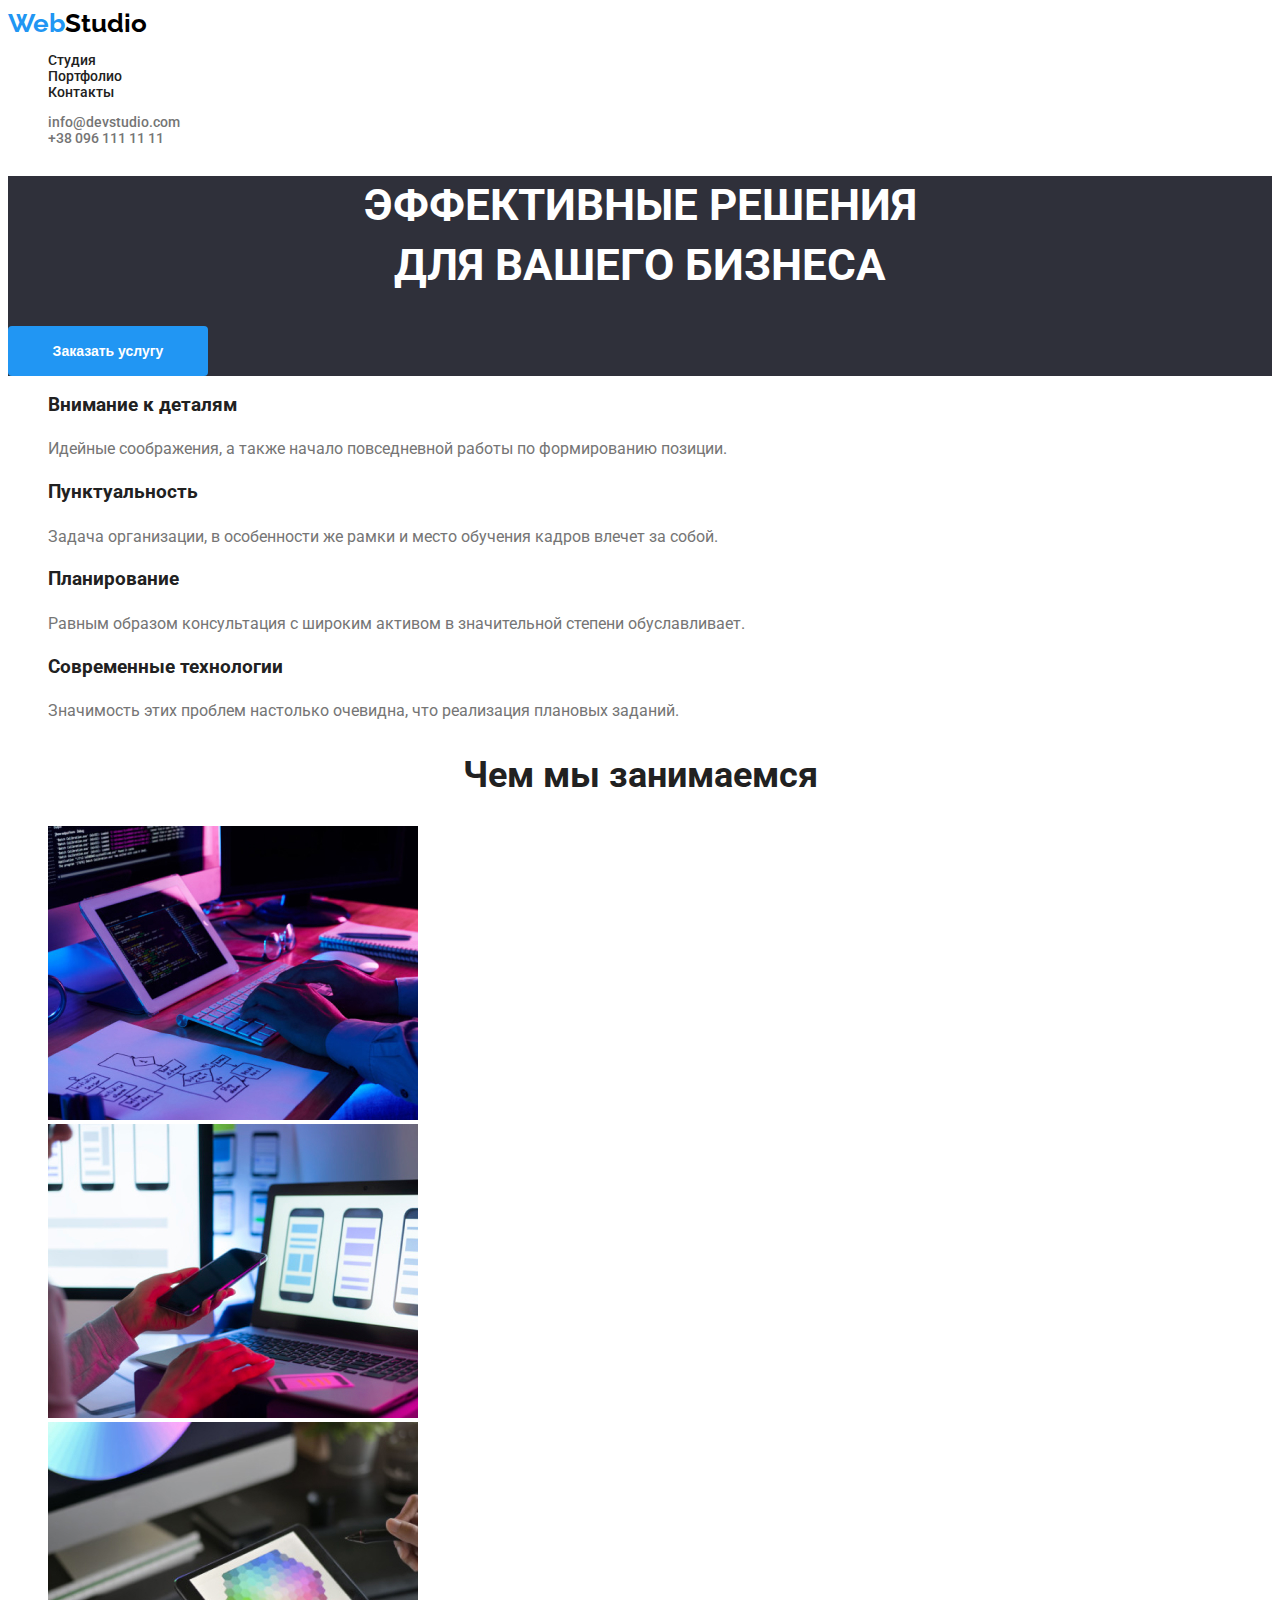
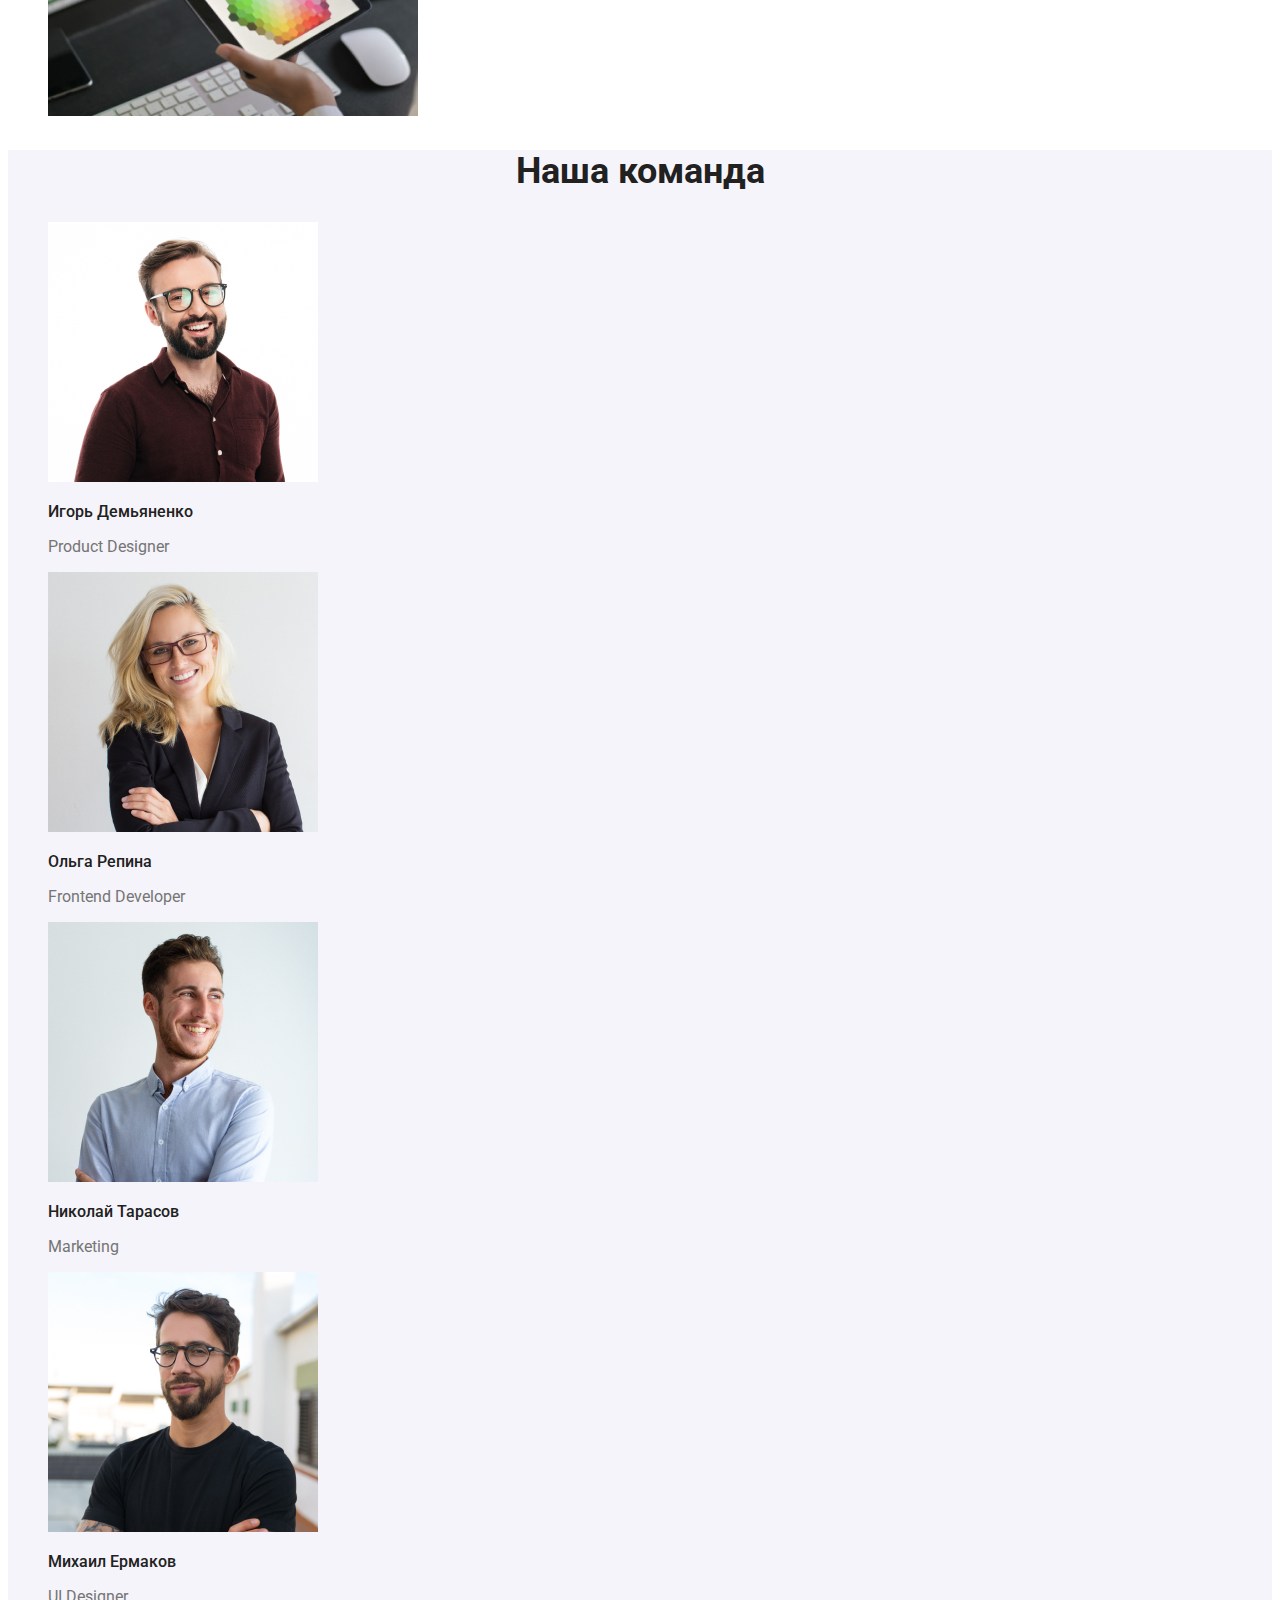
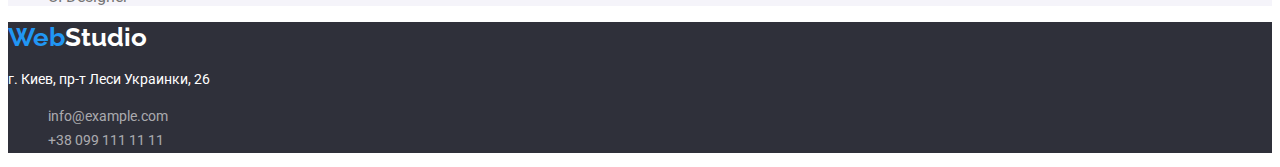
<file: index.html>
<!DOCTYPE html>
<html lang="ru">
<head>
    <meta charset="UTF-8">
    <meta http-equiv="X-UA-Compatible" content="IE=edge">
    <meta name="viewport" content="width=device-width, initial-scale=1.0">
    <title>Document</title>
    <link href="https://fonts.googleapis.com/css2?family=Raleway:wght@700&family=Roboto:wght@400;500;700;900&display=swap"
            rel="stylesheet">
    <link rel="stylesheet" href="./css/styles.css">
</head>
<body>
    <header class="header">
        <a lang="en" href="./" class="logo">Web<span class="header-logo">Studio</span></a>
        <nav class="nav">
            <ul>
                <li><a href="./" class="nav-link">Студия</a></li>
                <li><a href="./portfolio/portfolio.html" class="nav-link">Портфолио</a></li>
                <li><a href="" class="nav-link">Контакты</a></li>
            </ul>
        </nav>
        <ul>
            <li><a href="mailto:info@devstudio.com" class="header-contacts">info@devstudio.com</a></li>
            <li><a href="tel:+380961111111" class="header-contacts">+38 096 111 11 11</a></li>
        </ul>
    </header>

    <main>
        <section class="hero">
            <h1 class="hero-title">Эффективные решения <br>для вашего бизнеса</h1>
            <button type="button" class="hero-button">Заказать услугу</button>
        </section>

        <section>
            <h2 class="hiden features">Наши преимущества</h2>
            <ul>
                <li><h3 class="features-title">Внимание к деталям</h3><p class="features-text">Идейные соображения, а также начало повседневной работы по формированию позиции.</p></li>
                <li><h3 class="features-title">Пунктуальность</h3><p class="features-text">Задача организации, в особенности же рамки и место обучения кадров влечет за собой.</p></li>
                <li><h3 class="features-title">Планирование</h3><p class="features-text">Равным образом консультация с широким активом в значительной степени обуславливает.</p></li>
                <li><h3 class="features-title">Современные технологии</h3><p class="features-text">Значимость этих проблем настолько очевидна, что реализация плановых заданий.</p></li>
            </ul>
        </section>

        <section>
            <h2 class="section-title">Чем мы занимаемся</h2>
            <ul>
               <li><img src="./images/box1.jpg" alt="что то печатаем" width="370"></li> 
               <li><img src="./images/box2.jpg" alt="рассматриваем телефоны" width="370"></li>
               <li><img src="./images/box3.jpg" alt="тыкаем в паллитру" width="370"></li>
            </ul>
        </section>

        <section class="our-team">
            <h2 class="section-title">Наша команда</h2>
            <ul>
                <li><img src="./images/PhotoID.jpg" alt="Фото Игоря Демьяненко" width="270"><h3 class="name">Игорь Демьяненко</h3><p lang="en" class="profession">Product Designer</p></li>
                <li><img src="./images/PhotoOR.jpg" alt="Фото Ольги Репиной" width="270"><h3 class="name">Ольга Репина</h3><p lang="en" class="profession">Frontend Developer</p></li>
                <li><img src="./images/PhotoNT.jpg" alt="Фото Николая Тарасова" width="270"><h3 class="name">Николай Тарасов</h3><p lang="en" class="profession">Marketing</p></li>
                <li><img src="./images/PhotoME.jpg" alt="Фото Михаила Ермакова" width="270"><h3 class="name">Михаил Ермаков</h3><p lang="en" class="profession">UI Designer</p></li>
            </ul>
        </section>
    </main>

    <footer class="footer">
        <a lang="en" href="/" class="logo">Web<span class="footer-logo">Studio</span></a>
        <address class="address">
            <p>г. Киев, пр-т Леси Украинки, 26</p> 
            <ul>
                <li><a href="mailto:info@example.com" class="address-link">info@example.com</a></li>
                <li><a href="tel:+380991111111" class="address-link">+38 099 111 11 11</a></li>
            </ul>
        </address>
    </footer>
</body>
</html>
</file>
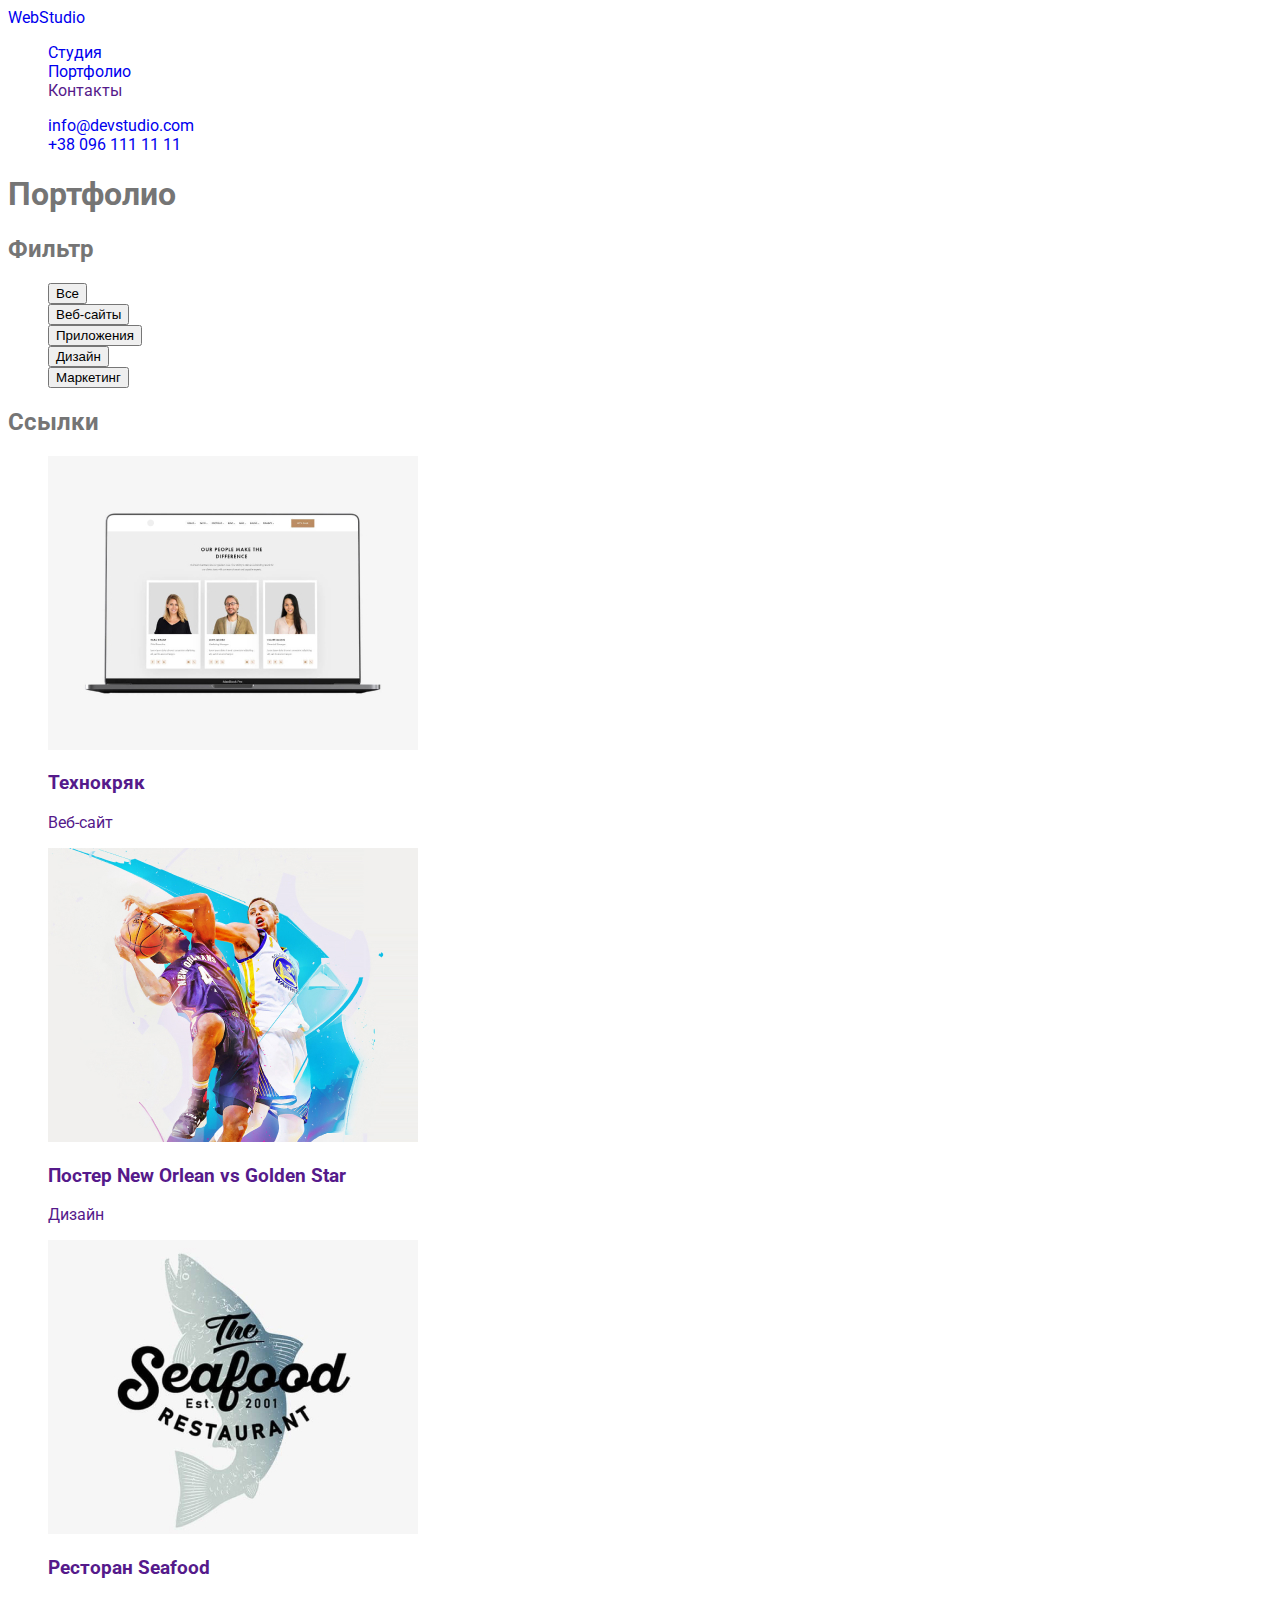
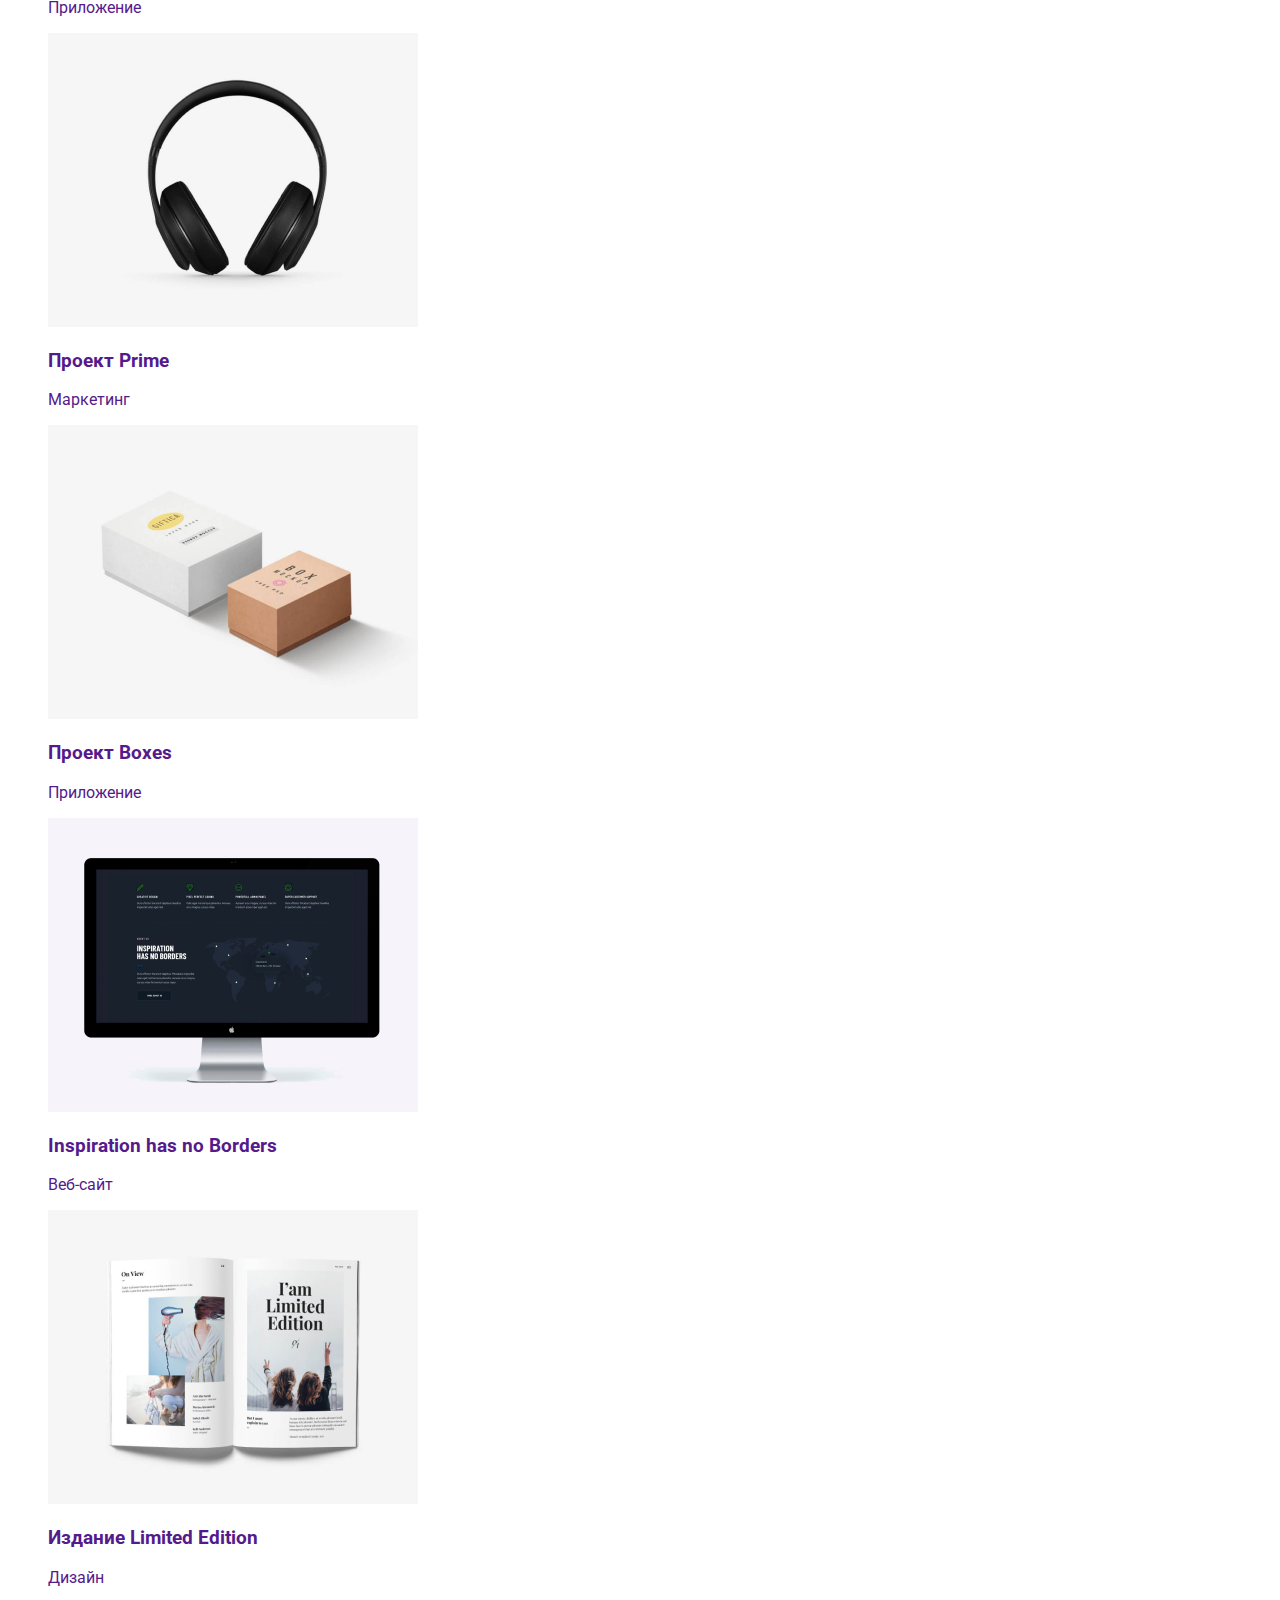
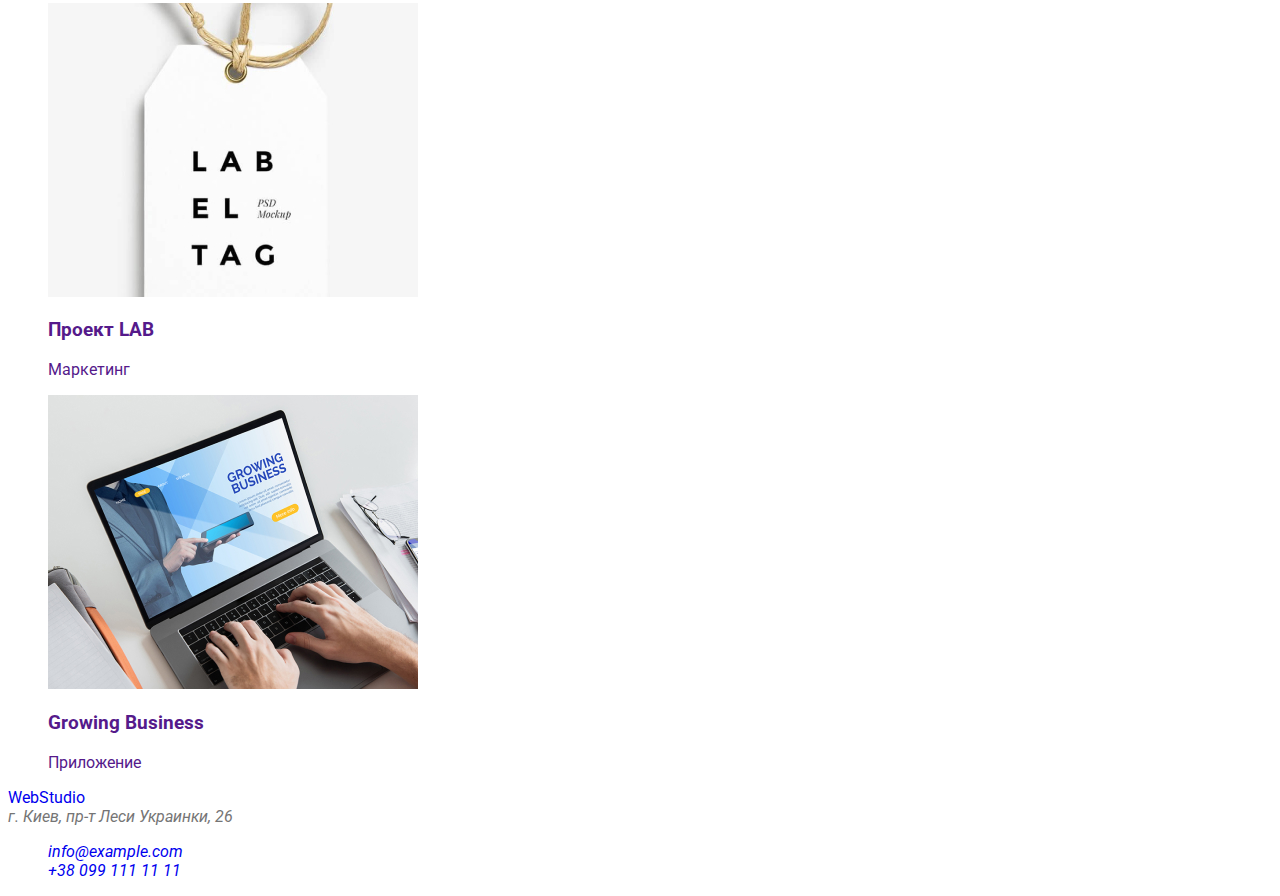
<file: portfolio.html>
<!DOCTYPE html>
<html lang="en">
<head>
    <meta charset="UTF-8">
    <meta http-equiv="X-UA-Compatible" content="IE=edge">
    <meta name="viewport" content="width=device-width, initial-scale=1.0">
    <title>Document</title>
    <link href="https://fonts.googleapis.com/css2?family=Raleway:wght@700&family=Roboto:wght@400;500;700;900&display=swap"
        rel="stylesheet">
    <link rel="stylesheet" href="./css/styles.css">
</head>
<body>
    <header>
        <a lang="en" href="./index.html" class="logo-main link"><span class="logo-secondary">Web</span>Studio</a>
        <nav>
            <ul class="">
                <li><a href="./index.html" class="link">Студия</a></li>
                <li><a href="./portfolio.html" class="link">Портфолио</a></li>
                <li><a href="" class="link">Контакты</a></li>
            </ul>
        </nav>
        <ul>
            <li><a href="mailto:info@devstudio.com" class="contact link">info@devstudio.com</a></li>
            <li><a href="tel:+380961111111" class="contact link">+38 096 111 11 11</a></li>
        </ul>
    </header>

    <main>
        <h1>Портфолио</h1>
        <section>
            <h2>Фильтр</h2>
            <ul>
                <li><button type="button">Все</button></li>
                <li><button type="button">Веб-сайты</button></li>
                <li><button type="button">Приложения</button></li>
                <li><button type="button">Дизайн</button></li>
                <li><button type="button">Маркетинг</button></li>
            </ul>
            <h2>Ссылки</h2>
            <ul>
                <li>
                    <a href="">
                        <img src="./images/group-one-img.jpg" alt="Технокряк" width="370">
                        <h3>Технокряк</h3>
                        <p>Веб-сайт</p>
                    </a>
                </li>
                <li>
                    <a href="">
                        <img src="./images/group-two-img.jpg" alt="Постер New Orlean vs Golden Star" width="370">
                        <h3>Постер New Orlean vs Golden Star</h3>
                        <p>Дизайн</p>
                    </a>
                </li>
                <li>
                    <a href="">
                        <img src="./images/group-three-img.jpg" alt="Ресторан Seafood" width="370">
                        <h3>Ресторан Seafood</h3>
                        <p>Приложение</p>
                    </a>
                </li>
                <li>
                    <a href="">
                        <img src="./images/group-four-img.png" alt="Проект Prime" width="370">
                        <h3>Проект Prime</h3>
                        <p>Маркетинг</p>
                    </a>
                </li>
                <li>
                    <a href="">
                        <img src="./images/group-five-img.jpg" alt="Проект Boxes" width="370">
                        <h3>Проект Boxes</h3>
                        <p>Приложение</p>
                    </a>
                </li>
                <li>
                    <a href="">
                        <img src="./images/group-six-img.jpg" alt="Inspiration has no Borders" width="370">
                        <h3>Inspiration has no Borders</h3>
                        <p>Веб-сайт</p>
                    </a>
                </li>
                <li>
                    <a href="">
                        <img src="./images/group-seven-img.jpg" alt="Издание Limited Edition" width="370">
                        <h3>Издание Limited Edition</h3>
                        <p>Дизайн</p>
                    </a>
                </li>
                <li>
                    <a href="">
                        <img src="./images/group-eight-img.jpg" alt="Проект LAB" width="370">
                        <h3>Проект LAB</h3>
                        <p>Маркетинг</p>
                    </a>
                </li>
                <li>
                    <a href="">
                        <img src="./images/group-nine-img.jpg" alt="Growing Business" width="370">
                        <h3>Growing Business</h3>
                        <p>Приложение</p>
                    </a>
                </li>
            </ul>
         </section>
    </main>

    <footer>
        <a lang="en" href="/">WebStudio</a>
        <address>г. Киев, пр-т Леси Украинки, 26
            <ul>
                <li><a href="mailto:info@example.com">info@example.com</a></li>
                <li><a href="tel:+380991111111">+38 099 111 11 11</a></li>
            </ul>
         </address>
    </footer>

</body>
</html>
</file>
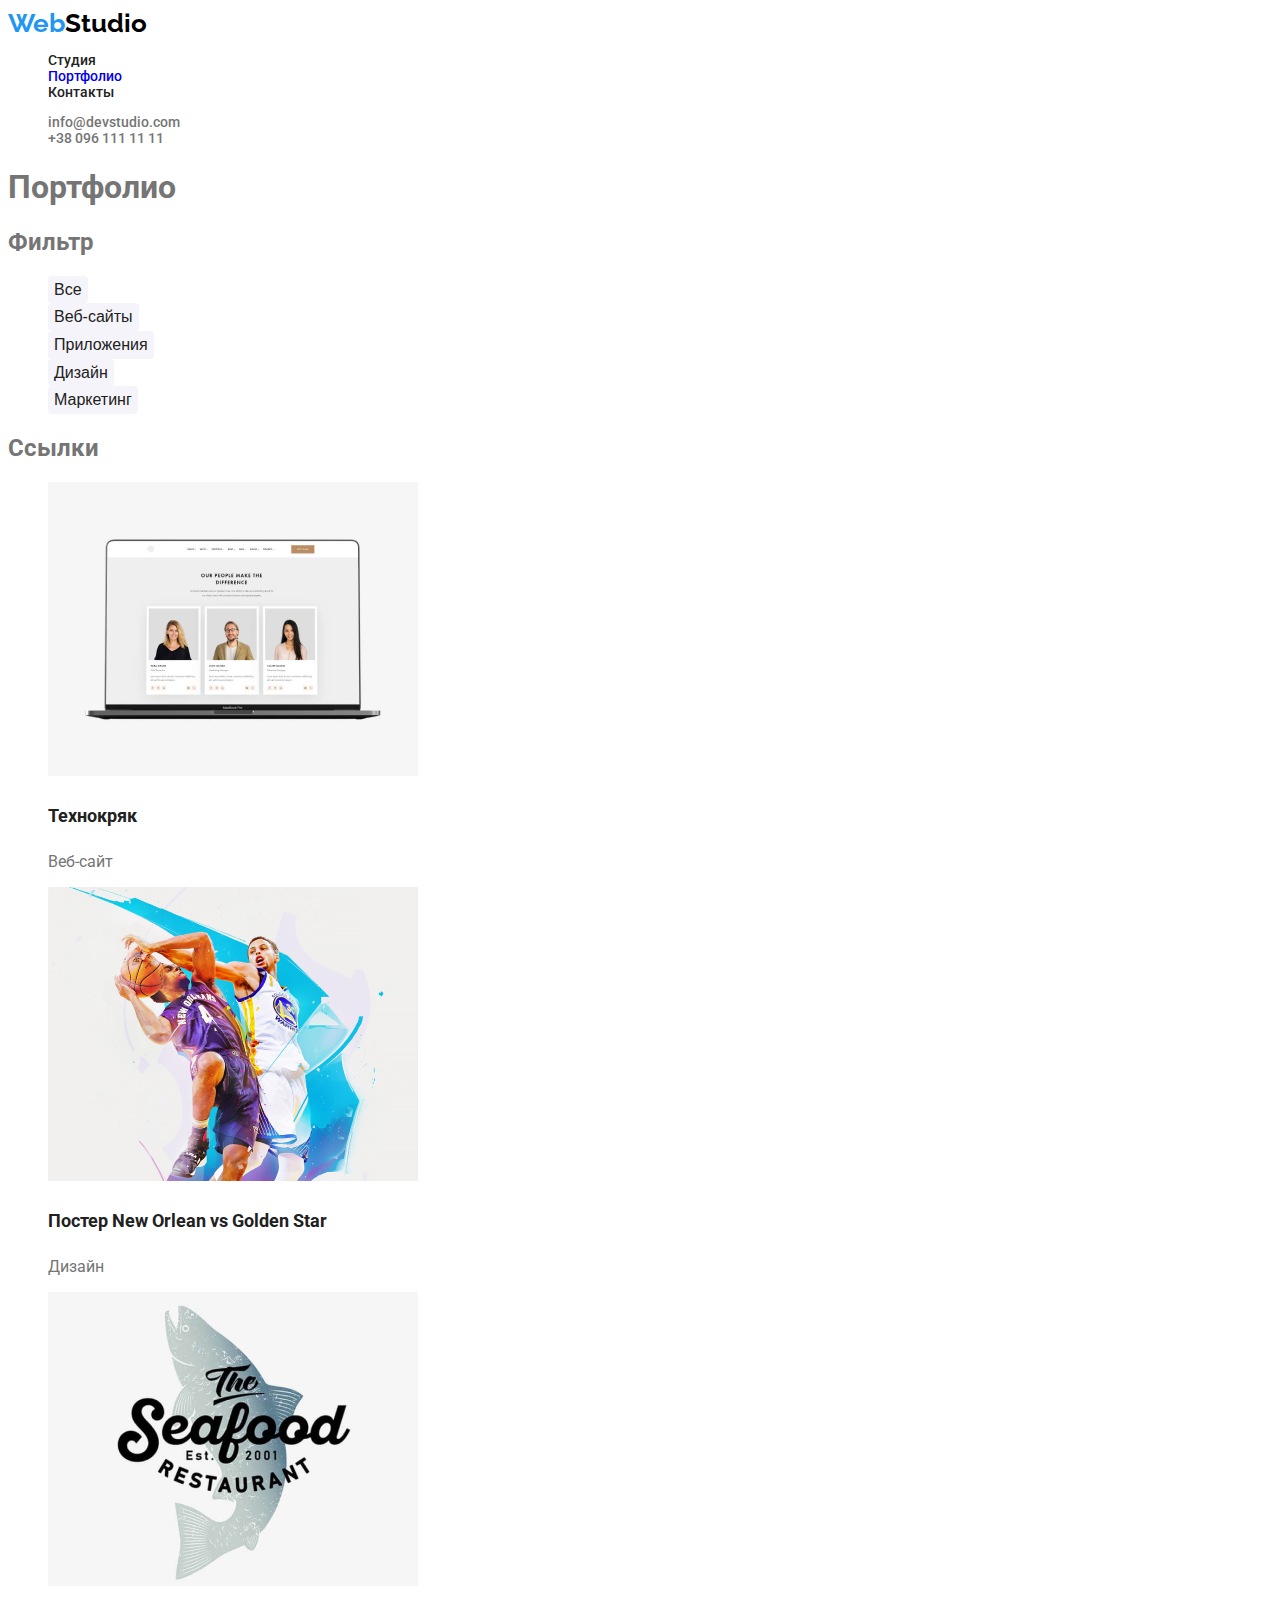
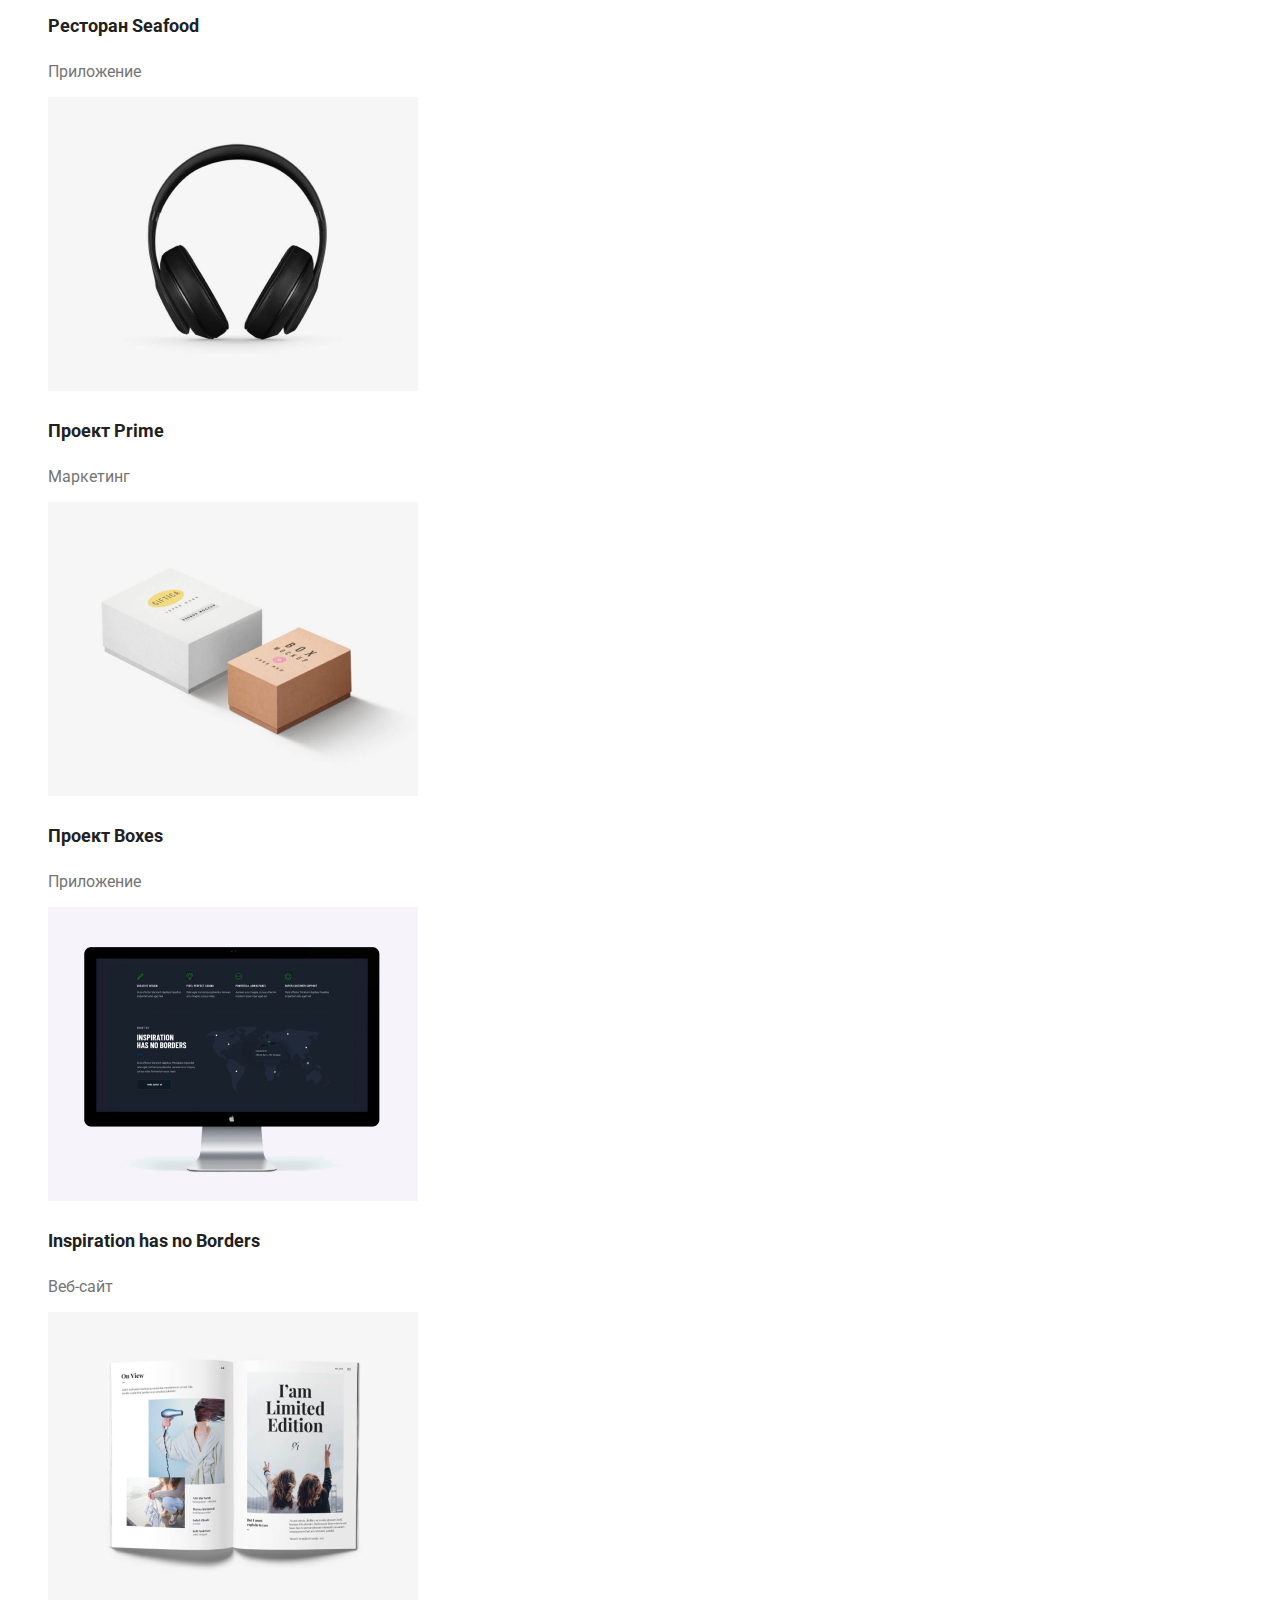
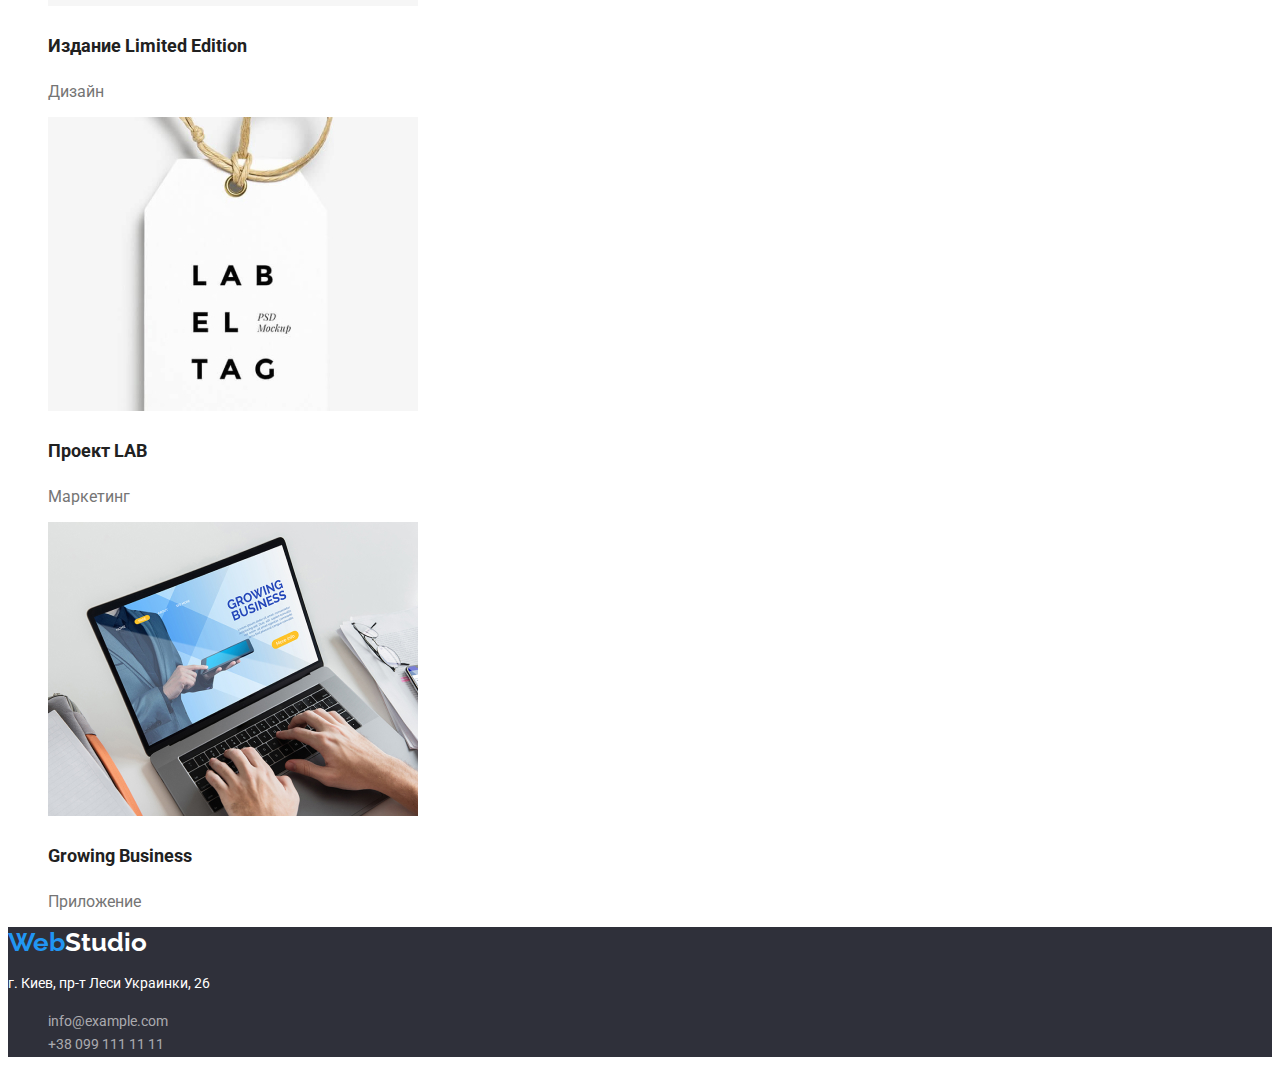
<file: portfolio/portfolio.html>
<!DOCTYPE html>
<html lang="en">
<head>
    <meta charset="UTF-8">
    <meta http-equiv="X-UA-Compatible" content="IE=edge">
    <meta name="viewport" content="width=device-width, initial-scale=1.0">
    <title>Document</title>
    <link href="https://fonts.googleapis.com/css2?family=Raleway:wght@700&family=Roboto:wght@400;500;700;900&display=swap"
        rel="stylesheet">
    <link rel="stylesheet" href="../css/styles.css">
</head>
<body>
    <header class="header">
        <a lang="en" href="../" class="logo">Web<span class="header-logo">Studio</span></a>
        <nav class="nav">
            <ul>
                <li><a href="../" class="nav-link">Студия</a></li>
                <li><a href="./portfolio/portfolio.html" class="nav-link-action">Портфолио</a></li>
                <li><a href="" class="nav-link">Контакты</a></li>
            </ul>
        </nav>
        <ul>
            <li><a href="mailto:info@devstudio.com" class="header-contacts">info@devstudio.com</a></li>
            <li><a href="tel:+380961111111" class="header-contacts">+38 096 111 11 11</a></li>
        </ul>
    </header>

    <main>
        <h1 class="hidden">Портфолио</h1>
        <section>
            <h2 class="hidden">Фильтр</h2>
            <ul>
                <li><button type="button" class="filter-button">Все</button></li>
                <li><button type="button" class="filter-button">Веб-сайты</button></li>
                <li><button type="button" class="filter-button">Приложения</button></li>
                <li><button type="button" class="filter-button">Дизайн</button></li>
                <li><button type="button" class="filter-button">Маркетинг</button></li>
            </ul>
            <h2 class="hidden">Ссылки</h2>
            <ul>
                <li>
                    <a href="">
                        <img src="./images/group-one-img.jpg" alt="Технокряк" width="370">
                        <h3 class="portfolio-title">Технокряк</h3>
                        <p class="portfolio-type">Веб-сайт</p>
                    </a>
                </li>
                <li>
                    <a href="">
                        <img src="./images/group-two-img.jpg" alt="Постер New Orlean vs Golden Star" width="370">
                        <h3 class="portfolio-title">Постер New Orlean vs Golden Star</h3>
                        <p class="portfolio-type">Дизайн</p>
                    </a>
                </li>
                <li>
                    <a href="">
                        <img src="./images/group-three-img.jpg" alt="Ресторан Seafood" width="370">
                        <h3 class="portfolio-title">Ресторан Seafood</h3>
                        <p class="portfolio-type">Приложение</p>
                    </a>
                </li>
                <li>
                    <a href="">
                        <img src="./images/group-four-img.jpg" alt="Проект Prime" width="370">
                        <h3 class="portfolio-title">Проект Prime</h3>
                        <p class="portfolio-type">Маркетинг</p>
                    </a>
                </li>
                <li>
                    <a href="">
                        <img src="./images/group-five-img.jpg" alt="Проект Boxes" width="370">
                        <h3 class="portfolio-title">Проект Boxes</h3>
                        <p class="portfolio-type">Приложение</p>
                    </a>
                </li>
                <li>
                    <a href="">
                        <img src="./images/group-six-img.jpg" alt="Inspiration has no Borders" width="370">
                        <h3 class="portfolio-title">Inspiration has no Borders</h3>
                        <p class="portfolio-type">Веб-сайт</p>
                    </a>
                </li>
                <li>
                    <a href="">
                        <img src="./images/group-seven-img.jpg" alt="Издание Limited Edition" width="370">
                        <h3 class="portfolio-title">Издание Limited Edition</h3>
                        <p class="portfolio-type">Дизайн</p>
                    </a>
                </li>
                <li>
                    <a href="">
                        <img src="./images/group-eight-img.jpg" alt="Проект LAB" width="370">
                        <h3 class="portfolio-title">Проект LAB</h3>
                        <p class="portfolio-type">Маркетинг</p>
                    </a>
                </li>
                <li>
                    <a href="">
                        <img src="./images/group-nine-img.jpg" alt="Growing Business" width="370">
                        <h3 class="portfolio-title">Growing Business</h3>
                        <p class="portfolio-type">Приложение</p>
                    </a>
                </li>
            </ul>
         </section>
    </main>

    <footer class="footer">
        <a lang="en" href="/" class="logo">Web<span class="footer-logo">Studio</span></a>
        <address class="address">
            <p>г. Киев, пр-т Леси Украинки, 26</p>
            <ul>
                <li><a href="mailto:info@example.com" class="address-link">info@example.com</a></li>
                <li><a href="tel:+380991111111" class="address-link">+38 099 111 11 11</a></li>
            </ul>
        </address>
    </footer>

</body>
</html>
</file>
<file: css/styles.css>
:root {
  --primary-text-color: #757575;
  --secondary-text-color: #212121;
  --action-color: #2196f3;
  --hero-background-color: #2f303a;
  --section-main-background-color: #e5e5e5;
  --section-secondary-background-color: #f5f4fa;
  --main-body-color: #ffffff;
}

/*если надо выделить границы элемента - используй outline: 2px solid tomato;*/

/*global*/

body {
  font-family: 'Roboto', sans-serif;
  color: var(--primary-text-color);
  background-color: var (var(--main-body-color));
}

ul {
  list-style-type: none;
}

a {
  text-decoration: none;
}

/*header*/

.header {
  font-weight: 500;
  font-size: 14px;
  line-height: 1.14;
}

.logo {
  font-family: Raleway, sans-serif;
  font-size: 26px;
  color: var(--action-color);
  font-weight: 700;
  line-height: 1.2;
}

.header-logo {
  color: #000;
}

.nav {
}

.nav-link {
  color: var(--secondary-text-color);
}

.nav-link:hover {
  color: var(--action-color);
}

.header-contacts {
  color: var(--primary-text-color);
}

.header-contacts:hover {
  color: var(--action-color);
}

/*hero*/
.hero {
  background-color: var(--hero-background-color);
}

.hero-title {
  color: var(--main-body-color);
  text-transform: uppercase;
  font-size: 44px;
  text-align: center;
  line-height: 1.36;
}

.hero-button {
  font-size: 14px;
  color: var(--main-body-color);
  font-weight: bold;
  background-color: var(--action-color);
  width: 200px;
  height: 50px;
  border-radius: 4px;
  border: none;
  cursor: pointer;
}

/*features*/

.hiden {
  position: absolute;
  width: 1px;
  height: 1px;
  border: 0;
  margin: -1px;
  padding: 0;
  clip: rect(0 0 0 0);
  overflow: hidden;
}

.features {
  font-size: 14px;
}

.features-title {
  color: var(--secondary-text-color);
  line-height: 1.2;
}

.features-text {
  line-height: 1.7;
}

.section-title {
  color: var(--secondary-text-color);
  text-align: center;
  font-weight: bold;
  font-size: 36px;
  line-height: 1.17;
}

.our-team {
  background-color: var(--section-secondary-background-color);
}

.name {
  color: var(--secondary-text-color);
  font-weight: 500;
  font-size: 16px;
  line-height: 1.2;
}

.profession {
  font-size: 16px;
  line-height: 1, 2;
}

/*footer*/

.footer {
  background-color: var(--hero-background-color);
}

.footer-logo {
  color: #ffffff;
}

.address {
  font-size: 14px;
  line-height: 1.7;
  color: #ffffff;
  font-style: normal;
}

.address-link {
  font-style: inherit;
  line-height: inherit;
  font-size: inherit;
  color: rgba(255, 255, 255, 0.6);
}

/*portfolio*/

.portfolio-action {
  color: var(--action-color);
}

.filter-button {
  font-size: 16px;
  color: var(--secondary-text-color);
  font-weight: 500;
  background-color: var(--section-secondary-background-color);
  border-radius: 4px;
  border: none;
  line-height: 1.6;
  text-align: center;
  cursor: pointer;
}

.filter-button:hover {
  color: var(--main-body-color);
  background-color: var(--action-color);
}

.portfolio-title {
  color: var(--secondary-text-color);
  font-size: 18px;
  line-height: 2;
}

.portfolio-type {
  color: var(--primary-text-color);
}
</file>
